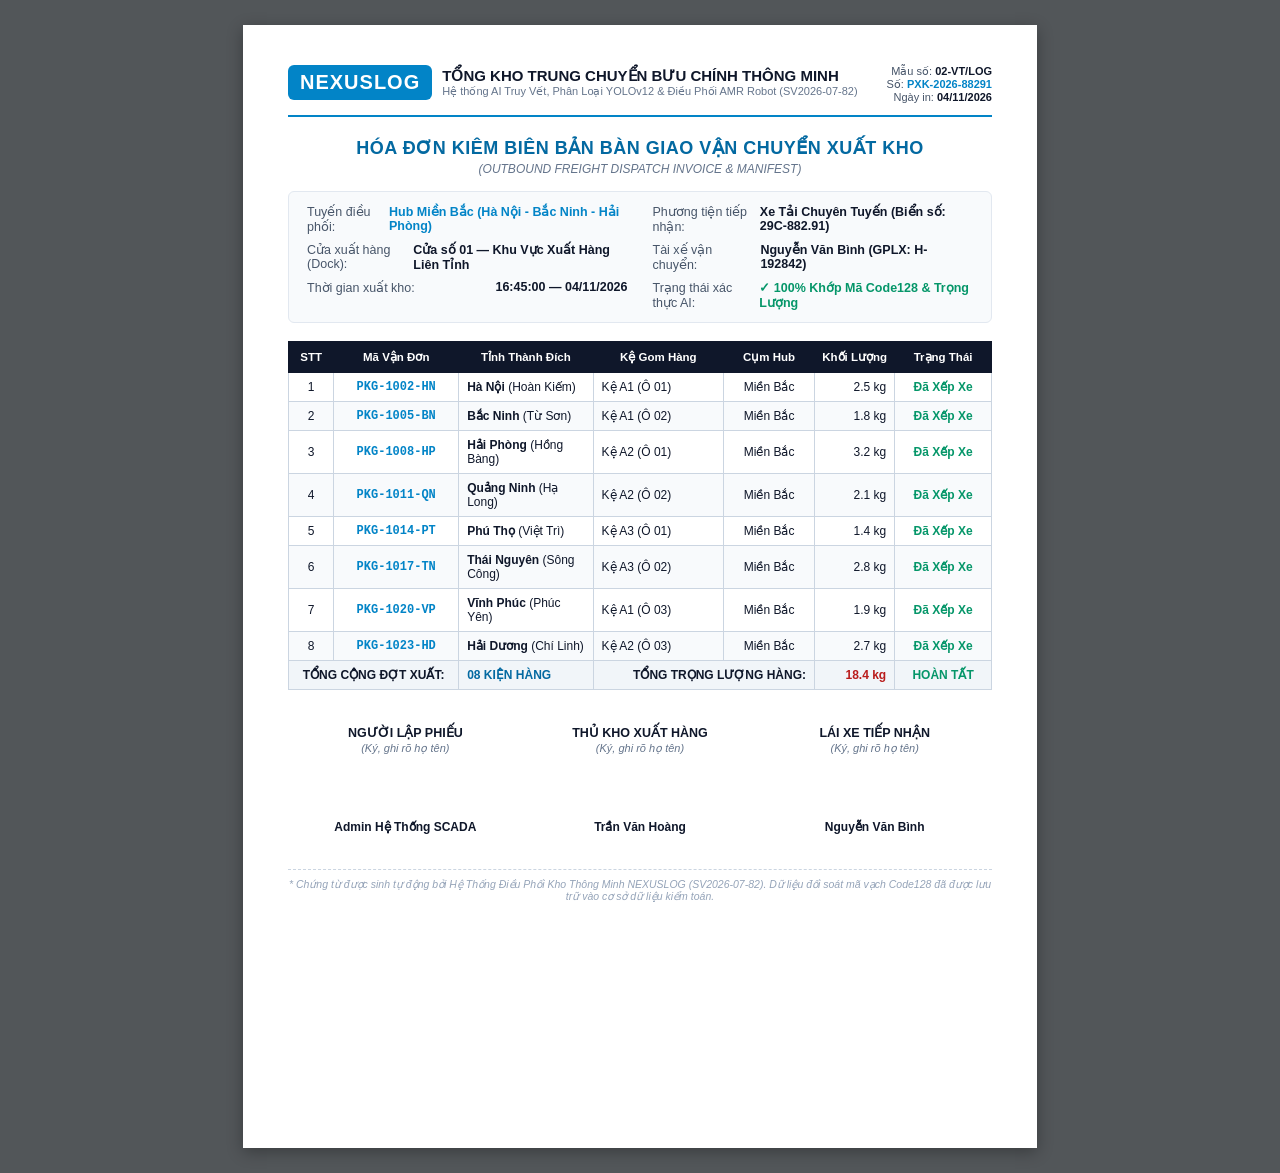
<file: app/static/manifest_a4_print_view.html>
<!DOCTYPE html>
<html lang="vi">
<head>
    <meta charset="UTF-8">
    <title>Phiếu Xuất Hàng & Bàn Giao Vận Chuyển A4 - NEXUSLOG</title>
    <style>
        @page { size: A4 portrait; margin: 12mm; }
        body {
            font-family: 'Segoe UI', Tahoma, Arial, sans-serif;
            background-color: #525659;
            margin: 0;
            padding: 25px 0;
            display: flex;
            justify-content: center;
        }
        .page-a4 {
            width: 794px; /* Standard A4 at 96 DPI */
            min-height: 1123px;
            background: #ffffff;
            box-shadow: 0 4px 15px rgba(0,0,0,0.3);
            box-sizing: border-box;
            padding: 40px 45px;
            color: #0f172a;
        }
        .header-top {
            display: flex;
            justify-content: space-between;
            align-items: flex-start;
            border-bottom: 2px solid #0284c7;
            padding-bottom: 12px;
            margin-bottom: 15px;
        }
        .logo-box {
            display: flex;
            align-items: center;
            gap: 10px;
        }
        .logo-badge {
            background: #0284c7;
            color: white;
            font-weight: 900;
            font-size: 20px;
            padding: 6px 12px;
            border-radius: 6px;
            letter-spacing: 1px;
        }
        .company-name {
            font-size: 15px;
            font-weight: 800;
            color: #0f172a;
            text-transform: uppercase;
        }
        .company-sub {
            font-size: 11px;
            color: #64748b;
        }
        .doc-meta-right {
            text-align: right;
            font-size: 11px;
            color: #475569;
        }
        .doc-meta-right strong {
            color: #0f172a;
        }
        .title-block {
            text-align: center;
            margin: 20px 0 15px 0;
        }
        .title-main {
            font-size: 18px;
            font-weight: 800;
            color: #0369a1;
            text-transform: uppercase;
            letter-spacing: 0.5px;
        }
        .title-sub {
            font-size: 12px;
            color: #64748b;
            font-style: italic;
            margin-top: 3px;
        }
        .info-grid {
            display: grid;
            grid-template-columns: 1fr 1fr;
            gap: 8px 25px;
            background: #f8fafc;
            border: 1px solid #e2e8f0;
            border-radius: 6px;
            padding: 12px 18px;
            font-size: 12.5px;
            margin-bottom: 18px;
        }
        .info-item {
            display: flex;
            justify-content: space-between;
        }
        .info-label {
            color: #475569;
        }
        .info-value {
            font-weight: 600;
            color: #0f172a;
        }
        table.manifest-table {
            width: 100%;
            border-collapse: collapse;
            font-size: 12px;
            margin-bottom: 15px;
        }
        table.manifest-table th {
            background-color: #0f172a;
            color: #ffffff;
            font-weight: 700;
            text-align: center;
            padding: 8px 6px;
            border: 1px solid #0f172a;
            font-size: 11.5px;
        }
        table.manifest-table td {
            border: 1px solid #cbd5e1;
            padding: 7px 8px;
            font-size: 12px;
        }
        table.manifest-table tr:nth-child(even) {
            background-color: #f8fafc;
        }
        .col-mono {
            font-family: 'Consolas', 'Courier New', monospace;
            font-weight: 700;
            color: #0284c7;
            text-align: center;
        }
        .total-row td {
            background-color: #f1f5f9;
            font-weight: 800;
            border-top: 2px solid #0284c7;
        }
        .signatures {
            display: grid;
            grid-template-columns: 1fr 1fr 1fr;
            text-align: center;
            margin-top: 35px;
            page-break-inside: avoid;
        }
        .sig-title {
            font-weight: 700;
            font-size: 12.5px;
            color: #0f172a;
        }
        .sig-sub {
            font-size: 11px;
            color: #64748b;
            font-style: italic;
            margin-top: 2px;
        }
        .sig-space {
            height: 65px;
        }
        .sig-name {
            font-weight: 700;
            font-size: 12px;
            color: #0f172a;
        }
        .footer-note {
            margin-top: 35px;
            border-top: 1px dashed #cbd5e1;
            padding-top: 8px;
            font-size: 10.5px;
            color: #94a3b8;
            text-align: center;
            font-style: italic;
        }
    </style>
</head>
<body>

<div class="page-a4">
    <!-- Header -->
    <div class="header-top">
        <div class="logo-box">
            <div class="logo-badge">NEXUSLOG</div>
            <div>
                <div class="company-name">Tổng Kho Trung Chuyển Bưu Chính Thông Minh</div>
                <div class="company-sub">Hệ thống AI Truy Vết, Phân Loại YOLOv12 & Điều Phối AMR Robot (SV2026-07-82)</div>
            </div>
        </div>
        <div class="doc-meta-right">
            <div>Mẫu số: <strong>02-VT/LOG</strong></div>
            <div>Số: <strong style="color:#0284c7;">PXK-2026-88291</strong></div>
            <div>Ngày in: <strong>04/11/2026</strong></div>
        </div>
    </div>

    <!-- Title -->
    <div class="title-block">
        <div class="title-main">Hóa Đơn Kiêm Biên Bản Bàn Giao Vận Chuyển Xuất Kho</div>
        <div class="title-sub">(OUTBOUND FREIGHT DISPATCH INVOICE & MANIFEST)</div>
    </div>

    <!-- Info Grid -->
    <div class="info-grid">
        <div class="info-item">
            <span class="info-label">Tuyến điều phối:</span>
            <span class="info-value" style="color:#0284c7;">Hub Miền Bắc (Hà Nội - Bắc Ninh - Hải Phòng)</span>
        </div>
        <div class="info-item">
            <span class="info-label">Phương tiện tiếp nhận:</span>
            <span class="info-value">Xe Tải Chuyên Tuyến (Biển số: 29C-882.91)</span>
        </div>
        <div class="info-item">
            <span class="info-label">Cửa xuất hàng (Dock):</span>
            <span class="info-value">Cửa số 01 — Khu Vực Xuất Hàng Liên Tỉnh</span>
        </div>
        <div class="info-item">
            <span class="info-label">Tài xế vận chuyển:</span>
            <span class="info-value">Nguyễn Văn Bình (GPLX: H-192842)</span>
        </div>
        <div class="info-item">
            <span class="info-label">Thời gian xuất kho:</span>
            <span class="info-value">16:45:00 — 04/11/2026</span>
        </div>
        <div class="info-item">
            <span class="info-label">Trạng thái xác thực AI:</span>
            <span class="info-value" style="color:#059669;">✓ 100% Khớp Mã Code128 & Trọng Lượng</span>
        </div>
    </div>

    <!-- Manifest Table -->
    <table class="manifest-table">
        <thead>
            <tr>
                <th style="width:35px;">STT</th>
                <th style="width:130px;">Mã Vận Đơn</th>
                <th style="width:140px;">Tỉnh Thành Đích</th>
                <th style="width:140px;">Kệ Gom Hàng</th>
                <th style="width:90px;">Cụm Hub</th>
                <th style="width:75px;">Khối Lượng</th>
                <th style="width:95px;">Trạng Thái</th>
            </tr>
        </thead>
        <tbody>
            <tr>
                <td style="text-align:center;">1</td>
                <td class="col-mono">PKG-1002-HN</td>
                <td><strong>Hà Nội</strong> (Hoàn Kiếm)</td>
                <td>Kệ A1 (Ô 01)</td>
                <td style="text-align:center;">Miền Bắc</td>
                <td style="text-align:right;">2.5 kg</td>
                <td style="text-align:center; color:#059669; font-weight:600;">Đã Xếp Xe</td>
            </tr>
            <tr>
                <td style="text-align:center;">2</td>
                <td class="col-mono">PKG-1005-BN</td>
                <td><strong>Bắc Ninh</strong> (Từ Sơn)</td>
                <td>Kệ A1 (Ô 02)</td>
                <td style="text-align:center;">Miền Bắc</td>
                <td style="text-align:right;">1.8 kg</td>
                <td style="text-align:center; color:#059669; font-weight:600;">Đã Xếp Xe</td>
            </tr>
            <tr>
                <td style="text-align:center;">3</td>
                <td class="col-mono">PKG-1008-HP</td>
                <td><strong>Hải Phòng</strong> (Hồng Bàng)</td>
                <td>Kệ A2 (Ô 01)</td>
                <td style="text-align:center;">Miền Bắc</td>
                <td style="text-align:right;">3.2 kg</td>
                <td style="text-align:center; color:#059669; font-weight:600;">Đã Xếp Xe</td>
            </tr>
            <tr>
                <td style="text-align:center;">4</td>
                <td class="col-mono">PKG-1011-QN</td>
                <td><strong>Quảng Ninh</strong> (Hạ Long)</td>
                <td>Kệ A2 (Ô 02)</td>
                <td style="text-align:center;">Miền Bắc</td>
                <td style="text-align:right;">2.1 kg</td>
                <td style="text-align:center; color:#059669; font-weight:600;">Đã Xếp Xe</td>
            </tr>
            <tr>
                <td style="text-align:center;">5</td>
                <td class="col-mono">PKG-1014-PT</td>
                <td><strong>Phú Thọ</strong> (Việt Trì)</td>
                <td>Kệ A3 (Ô 01)</td>
                <td style="text-align:center;">Miền Bắc</td>
                <td style="text-align:right;">1.4 kg</td>
                <td style="text-align:center; color:#059669; font-weight:600;">Đã Xếp Xe</td>
            </tr>
            <tr>
                <td style="text-align:center;">6</td>
                <td class="col-mono">PKG-1017-TN</td>
                <td><strong>Thái Nguyên</strong> (Sông Công)</td>
                <td>Kệ A3 (Ô 02)</td>
                <td style="text-align:center;">Miền Bắc</td>
                <td style="text-align:right;">2.8 kg</td>
                <td style="text-align:center; color:#059669; font-weight:600;">Đã Xếp Xe</td>
            </tr>
            <tr>
                <td style="text-align:center;">7</td>
                <td class="col-mono">PKG-1020-VP</td>
                <td><strong>Vĩnh Phúc</strong> (Phúc Yên)</td>
                <td>Kệ A1 (Ô 03)</td>
                <td style="text-align:center;">Miền Bắc</td>
                <td style="text-align:right;">1.9 kg</td>
                <td style="text-align:center; color:#059669; font-weight:600;">Đã Xếp Xe</td>
            </tr>
            <tr>
                <td style="text-align:center;">8</td>
                <td class="col-mono">PKG-1023-HD</td>
                <td><strong>Hải Dương</strong> (Chí Linh)</td>
                <td>Kệ A2 (Ô 03)</td>
                <td style="text-align:center;">Miền Bắc</td>
                <td style="text-align:right;">2.7 kg</td>
                <td style="text-align:center; color:#059669; font-weight:600;">Đã Xếp Xe</td>
            </tr>
            <tr class="total-row">
                <td colspan="2" style="text-align:center;">TỔNG CỘNG ĐỢT XUẤT:</td>
                <td style="color:#0369a1; font-weight:bold;">08 KIỆN HÀNG</td>
                <td colspan="2" style="text-align:right;">TỔNG TRỌNG LƯỢNG HÀNG:</td>
                <td style="text-align:right; color:#b91c1c; font-weight:800;">18.4 kg</td>
                <td style="text-align:center; color:#059669;">HOÀN TẤT</td>
            </tr>
        </tbody>
    </table>

    <!-- Signatures -->
    <div class="signatures">
        <div>
            <div class="sig-title">NGƯỜI LẬP PHIẾU</div>
            <div class="sig-sub">(Ký, ghi rõ họ tên)</div>
            <div class="sig-space"></div>
            <div class="sig-name">Admin Hệ Thống SCADA</div>
        </div>
        <div>
            <div class="sig-title">THỦ KHO XUẤT HÀNG</div>
            <div class="sig-sub">(Ký, ghi rõ họ tên)</div>
            <div class="sig-space"></div>
            <div class="sig-name">Trần Văn Hoàng</div>
        </div>
        <div>
            <div class="sig-title">LÁI XE TIẾP NHẬN</div>
            <div class="sig-sub">(Ký, ghi rõ họ tên)</div>
            <div class="sig-space"></div>
            <div class="sig-name">Nguyễn Văn Bình</div>
        </div>
    </div>

    <!-- Footer Note -->
    <div class="footer-note">
        * Chứng từ được sinh tự động bởi Hệ Thống Điều Phối Kho Thông Minh NEXUSLOG (SV2026-07-82). Dữ liệu đối soát mã vạch Code128 đã được lưu trữ vào cơ sở dữ liệu kiểm toán.
    </div>
</div>

</body>
</html>
</file>
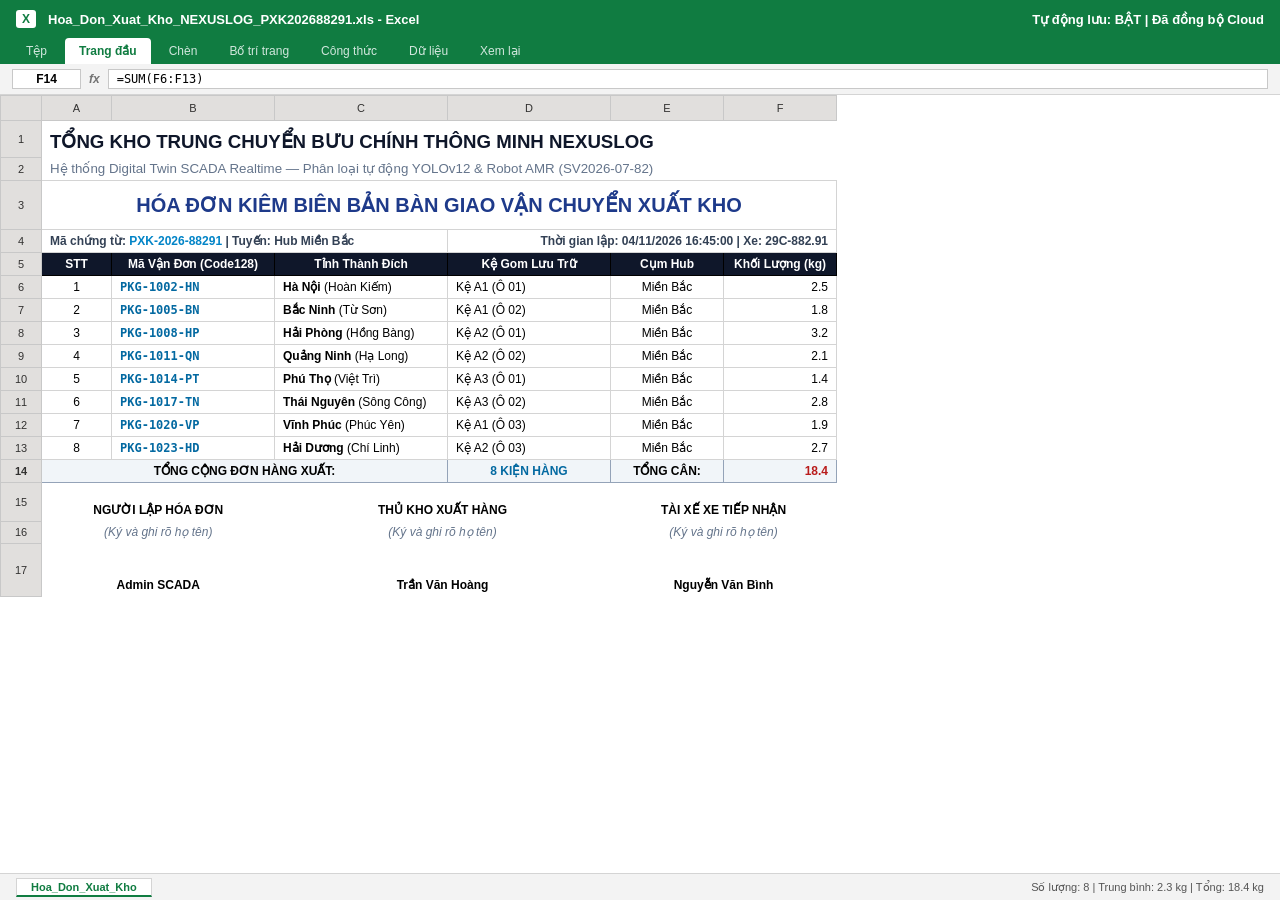
<file: app/static/manifest_excel_preview.html>
<!DOCTYPE html>
<html lang="vi">
<head>
    <meta charset="UTF-8">
    <title>Xem Hóa Đơn Excel - Microsoft Excel (Product Activation Validated)</title>
    <style>
        body {
            margin: 0;
            padding: 0;
            background: #e6e6e6;
            font-family: 'Segoe UI', Tahoma, Arial, sans-serif;
            color: #000;
        }
        /* Excel Window Frame */
        .excel-window {
            width: 100vw;
            height: 100vh;
            display: flex;
            flex-direction: column;
            background: #ffffff;
        }
        /* Title Bar */
        .title-bar {
            background: #107c41;
            color: white;
            height: 38px;
            display: flex;
            align-items: center;
            justify-content: space-between;
            padding: 0 16px;
            font-size: 13px;
            font-weight: 600;
        }
        .title-bar-left {
            display: flex;
            align-items: center;
            gap: 12px;
        }
        .excel-icon {
            background: #ffffff;
            color: #107c41;
            font-weight: 900;
            padding: 2px 6px;
            border-radius: 3px;
            font-size: 12px;
        }
        /* Ribbon Tabs */
        .ribbon-tabs {
            background: #107c41;
            display: flex;
            padding: 0 12px;
            gap: 4px;
        }
        .tab {
            color: #d1e7dd;
            padding: 6px 14px;
            font-size: 12px;
            cursor: pointer;
        }
        .tab.active {
            background: #ffffff;
            color: #107c41;
            font-weight: 600;
            border-top-left-radius: 4px;
            border-top-right-radius: 4px;
        }
        /* Formula Bar */
        .formula-bar {
            display: flex;
            align-items: center;
            background: #f3f3f3;
            border-bottom: 1px solid #d4d4d4;
            padding: 5px 12px;
            gap: 8px;
            font-size: 12px;
        }
        .cell-name-box {
            width: 55px;
            background: white;
            border: 1px solid #c8c8c8;
            padding: 2px 6px;
            font-weight: bold;
            text-align: center;
        }
        .fx-btn {
            color: #737373;
            font-style: italic;
            font-weight: bold;
        }
        .formula-input {
            flex: 1;
            background: white;
            border: 1px solid #c8c8c8;
            padding: 2px 8px;
            font-family: Consolas, monospace;
        }
        /* Spreadsheet Grid */
        .sheet-container {
            flex: 1;
            overflow: auto;
            background: #ffffff;
            position: relative;
        }
        table.excel-grid {
            border-collapse: collapse;
            font-size: 12px;
            font-family: Calibri, 'Segoe UI', Arial, sans-serif;
        }
        table.excel-grid th {
            background: #e1dfdd;
            border: 1px solid #c8c8c8;
            color: #323130;
            font-weight: normal;
            font-size: 11px;
            height: 22px;
            text-align: center;
            user-select: none;
        }
        table.excel-grid td {
            border: 1px solid #d4d4d4;
            padding: 4px 8px;
            min-width: 70px;
            height: 20px;
            box-sizing: border-box;
        }
        .row-num {
            background: #e1dfdd;
            border: 1px solid #c8c8c8 !important;
            text-align: center;
            color: #323130;
            width: 38px;
            min-width: 38px !important;
            font-size: 11px;
        }
        /* Excel Table Content Styling */
        .tbl-hdr {
            background-color: #0f172a !important;
            color: #ffffff !important;
            font-weight: bold !important;
            text-align: center !important;
            border: 1px solid #000000 !important;
        }
        .tbl-total {
            background-color: #f1f5f9 !important;
            font-weight: bold !important;
        }
        .mono-code {
            font-family: 'Consolas', monospace;
            font-weight: bold;
            color: #0369a1;
        }
        /* Bottom Status Bar */
        .status-bar {
            height: 26px;
            background: #f3f3f3;
            border-top: 1px solid #d4d4d4;
            display: flex;
            align-items: center;
            justify-content: space-between;
            padding: 0 16px;
            font-size: 11px;
            color: #555;
        }
        .sheet-tab {
            background: #ffffff;
            border: 1px solid #d4d4d4;
            border-bottom: 2px solid #107c41;
            padding: 2px 14px;
            color: #107c41;
            font-weight: bold;
        }
    </style>
</head>
<body>

<div class="excel-window">
    <!-- Title Bar -->
    <div class="title-bar">
        <div class="title-bar-left">
            <span class="excel-icon">X</span>
            <span>Hoa_Don_Xuat_Kho_NEXUSLOG_PXK202688291.xls - Excel</span>
        </div>
        <div>Tự động lưu: BẬT | Đã đồng bộ Cloud</div>
    </div>

    <!-- Ribbon Tabs -->
    <div class="ribbon-tabs">
        <div class="tab">Tệp</div>
        <div class="tab active">Trang đầu</div>
        <div class="tab">Chèn</div>
        <div class="tab">Bố trí trang</div>
        <div class="tab">Công thức</div>
        <div class="tab">Dữ liệu</div>
        <div class="tab">Xem lại</div>
    </div>

    <!-- Formula Bar -->
    <div class="formula-bar">
        <div class="cell-name-box">F14</div>
        <div class="fx-btn">fx</div>
        <div class="formula-input">=SUM(F6:F13)</div>
    </div>

    <!-- Grid -->
    <div class="sheet-container">
        <table class="excel-grid">
            <thead>
                <tr>
                    <th class="row-num"></th>
                    <th style="width:50px;">A</th>
                    <th style="width:160px;">B</th>
                    <th style="width:170px;">C</th>
                    <th style="width:160px;">D</th>
                    <th style="width:110px;">E</th>
                    <th style="width:110px;">F</th>
                </tr>
            </thead>
            <tbody>
                <!-- Row 1 -->
                <tr>
                    <td class="row-num">1</td>
                    <td colspan="6" style="font-size:14pt; font-weight:bold; color:#0f172a; border:none; padding-top:10px;">TỔNG KHO TRUNG CHUYỂN BƯU CHÍNH THÔNG MINH NEXUSLOG</td>
                </tr>
                <!-- Row 2 -->
                <tr>
                    <td class="row-num">2</td>
                    <td colspan="6" style="font-size:10pt; color:#64748b; border:none;">Hệ thống Digital Twin SCADA Realtime — Phân loại tự động YOLOv12 & Robot AMR (SV2026-07-82)</td>
                </tr>
                <!-- Row 3 -->
                <tr>
                    <td class="row-num">3</td>
                    <td colspan="6" style="font-size:15pt; font-weight:bold; color:#1e3a8a; text-align:center; padding:12px 0;">HÓA ĐƠN KIÊM BIÊN BẢN BÀN GIAO VẬN CHUYỂN XUẤT KHO</td>
                </tr>
                <!-- Row 4 -->
                <tr>
                    <td class="row-num">4</td>
                    <td colspan="3" style="font-weight:bold; color:#334155;">Mã chứng từ: <span style="color:#0284c7;">PXK-2026-88291</span> | Tuyến: Hub Miền Bắc</td>
                    <td colspan="3" style="font-weight:bold; color:#334155; text-align:right;">Thời gian lập: 04/11/2026 16:45:00 | Xe: 29C-882.91</td>
                </tr>
                <!-- Row 5: Table Header -->
                <tr>
                    <td class="row-num">5</td>
                    <td class="tbl-hdr">STT</td>
                    <td class="tbl-hdr">Mã Vận Đơn (Code128)</td>
                    <td class="tbl-hdr">Tỉnh Thành Đích</td>
                    <td class="tbl-hdr">Kệ Gom Lưu Trữ</td>
                    <td class="tbl-hdr">Cụm Hub</td>
                    <td class="tbl-hdr">Khối Lượng (kg)</td>
                </tr>
                <!-- Row 6 to 13: Data -->
                <tr>
                    <td class="row-num">6</td>
                    <td style="text-align:center;">1</td>
                    <td class="mono-code">PKG-1002-HN</td>
                    <td><strong>Hà Nội</strong> (Hoàn Kiếm)</td>
                    <td>Kệ A1 (Ô 01)</td>
                    <td style="text-align:center;">Miền Bắc</td>
                    <td style="text-align:right;">2.5</td>
                </tr>
                <tr>
                    <td class="row-num">7</td>
                    <td style="text-align:center;">2</td>
                    <td class="mono-code">PKG-1005-BN</td>
                    <td><strong>Bắc Ninh</strong> (Từ Sơn)</td>
                    <td>Kệ A1 (Ô 02)</td>
                    <td style="text-align:center;">Miền Bắc</td>
                    <td style="text-align:right;">1.8</td>
                </tr>
                <tr>
                    <td class="row-num">8</td>
                    <td style="text-align:center;">3</td>
                    <td class="mono-code">PKG-1008-HP</td>
                    <td><strong>Hải Phòng</strong> (Hồng Bàng)</td>
                    <td>Kệ A2 (Ô 01)</td>
                    <td style="text-align:center;">Miền Bắc</td>
                    <td style="text-align:right;">3.2</td>
                </tr>
                <tr>
                    <td class="row-num">9</td>
                    <td style="text-align:center;">4</td>
                    <td class="mono-code">PKG-1011-QN</td>
                    <td><strong>Quảng Ninh</strong> (Hạ Long)</td>
                    <td>Kệ A2 (Ô 02)</td>
                    <td style="text-align:center;">Miền Bắc</td>
                    <td style="text-align:right;">2.1</td>
                </tr>
                <tr>
                    <td class="row-num">10</td>
                    <td style="text-align:center;">5</td>
                    <td class="mono-code">PKG-1014-PT</td>
                    <td><strong>Phú Thọ</strong> (Việt Trì)</td>
                    <td>Kệ A3 (Ô 01)</td>
                    <td style="text-align:center;">Miền Bắc</td>
                    <td style="text-align:right;">1.4</td>
                </tr>
                <tr>
                    <td class="row-num">11</td>
                    <td style="text-align:center;">6</td>
                    <td class="mono-code">PKG-1017-TN</td>
                    <td><strong>Thái Nguyên</strong> (Sông Công)</td>
                    <td>Kệ A3 (Ô 02)</td>
                    <td style="text-align:center;">Miền Bắc</td>
                    <td style="text-align:right;">2.8</td>
                </tr>
                <tr>
                    <td class="row-num">12</td>
                    <td style="text-align:center;">7</td>
                    <td class="mono-code">PKG-1020-VP</td>
                    <td><strong>Vĩnh Phúc</strong> (Phúc Yên)</td>
                    <td>Kệ A1 (Ô 03)</td>
                    <td style="text-align:center;">Miền Bắc</td>
                    <td style="text-align:right;">1.9</td>
                </tr>
                <tr>
                    <td class="row-num">13</td>
                    <td style="text-align:center;">8</td>
                    <td class="mono-code">PKG-1023-HD</td>
                    <td><strong>Hải Dương</strong> (Chí Linh)</td>
                    <td>Kệ A2 (Ô 03)</td>
                    <td style="text-align:center;">Miền Bắc</td>
                    <td style="text-align:right;">2.7</td>
                </tr>
                <!-- Row 14: Total -->
                <tr class="tbl-total">
                    <td class="row-num">14</td>
                    <td colspan="3" style="text-align:center; border:1px solid #94a3b8; font-weight:bold;">TỔNG CỘNG ĐƠN HÀNG XUẤT:</td>
                    <td style="text-align:center; border:1px solid #94a3b8; font-weight:bold; color:#0369a1;">8 KIỆN HÀNG</td>
                    <td style="text-align:center; border:1px solid #94a3b8; font-weight:bold;">TỔNG CÂN:</td>
                    <td style="text-align:right; border:1px solid #94a3b8; font-weight:bold; color:#b91c1c;">18.4</td>
                </tr>
                <!-- Row 15, 16, 17: Signatures -->
                <tr>
                    <td class="row-num">15</td>
                    <td colspan="2" style="font-weight:bold; text-align:center; padding-top:20px; border:none;">NGƯỜI LẬP HÓA ĐƠN</td>
                    <td colspan="2" style="font-weight:bold; text-align:center; padding-top:20px; border:none;">THỦ KHO XUẤT HÀNG</td>
                    <td colspan="2" style="font-weight:bold; text-align:center; padding-top:20px; border:none;">TÀI XẾ XE TIẾP NHẬN</td>
                </tr>
                <tr>
                    <td class="row-num">16</td>
                    <td colspan="2" style="font-size:9pt; color:#64748b; font-style:italic; text-align:center; border:none;">(Ký và ghi rõ họ tên)</td>
                    <td colspan="2" style="font-size:9pt; color:#64748b; font-style:italic; text-align:center; border:none;">(Ký và ghi rõ họ tên)</td>
                    <td colspan="2" style="font-size:9pt; color:#64748b; font-style:italic; text-align:center; border:none;">(Ký và ghi rõ họ tên)</td>
                </tr>
                <tr>
                    <td class="row-num">17</td>
                    <td colspan="2" style="font-weight:bold; text-align:center; padding-top:35px; border:none;">Admin SCADA</td>
                    <td colspan="2" style="font-weight:bold; text-align:center; padding-top:35px; border:none;">Trần Văn Hoàng</td>
                    <td colspan="2" style="font-weight:bold; text-align:center; padding-top:35px; border:none;">Nguyễn Văn Bình</td>
                </tr>
            </tbody>
        </table>
    </div>

    <!-- Status Bar -->
    <div class="status-bar">
        <div>
            <span class="sheet-tab">Hoa_Don_Xuat_Kho</span>
        </div>
        <div>Số lượng: 8 | Trung bình: 2.3 kg | Tổng: 18.4 kg</div>
    </div>
</div>

</body>
</html>
</file>
